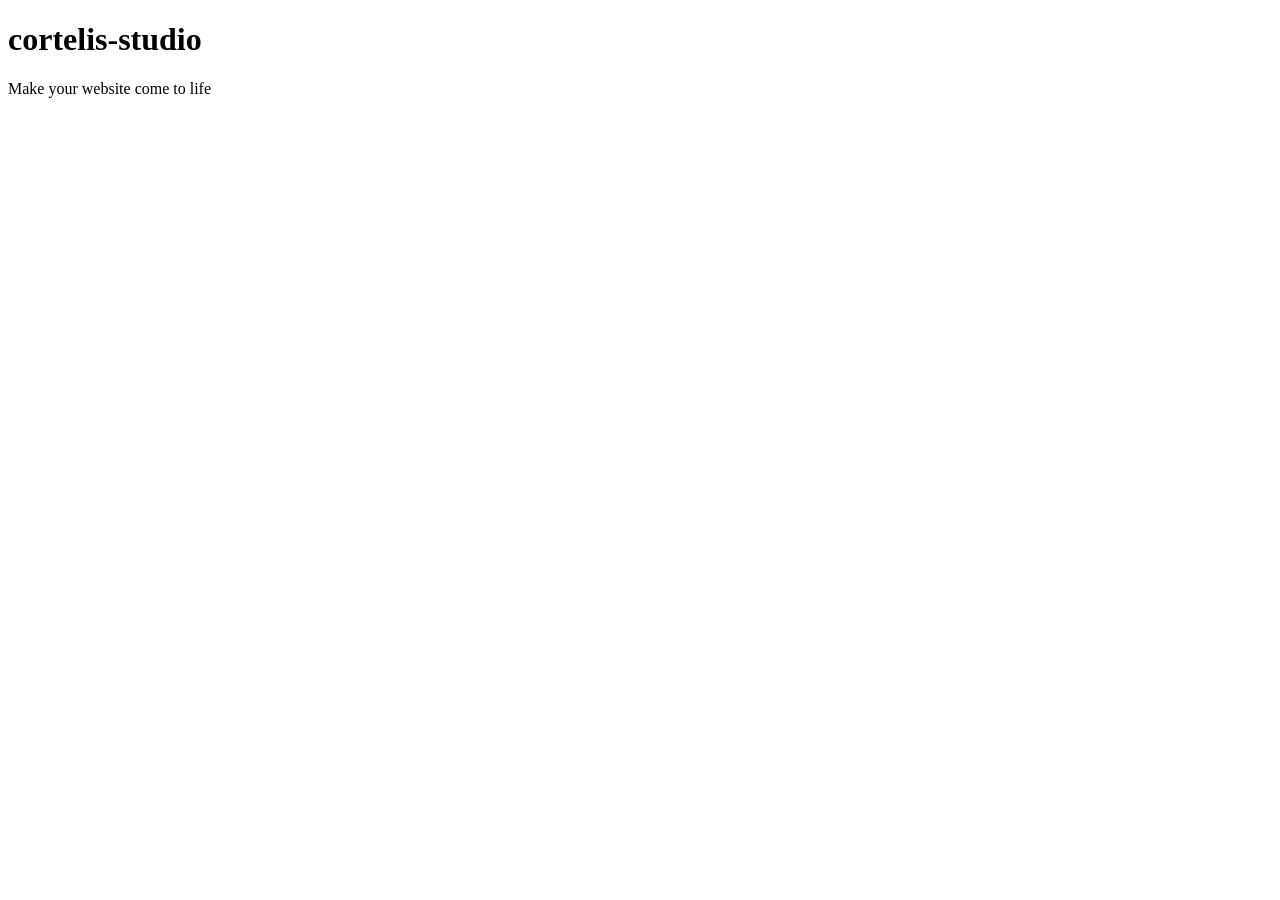
<file: Littlestarter/Index.html>
<!DOCTYPE html>
<html lang="en">
<head>
    <meta charset="UTF-8">
    <meta name="viewport" content="width=device-width, initial-scale=1.0">
    <title>cortelis-studio</title>
</head>
<body>
    <h1>cortelis-studio</h1>
    <p>Make your website come to life</p>
</body>
</html>
</file>
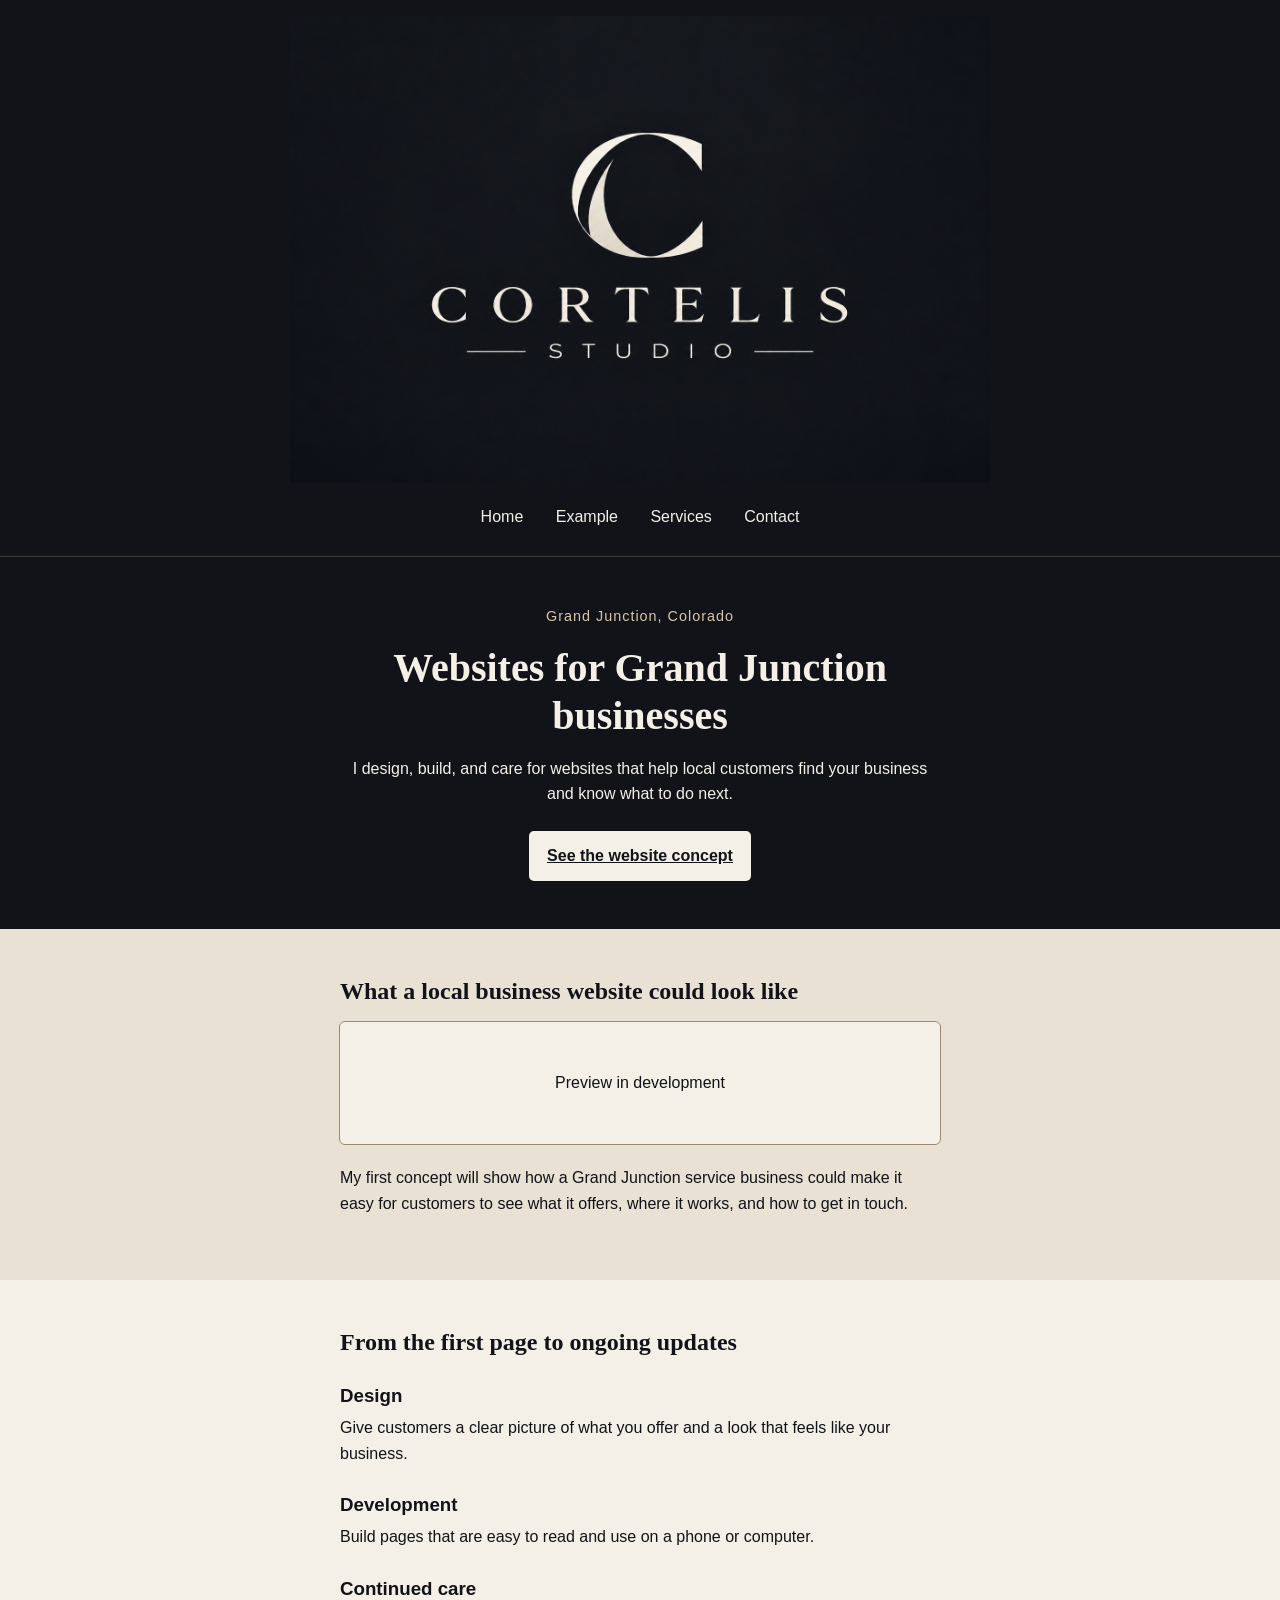
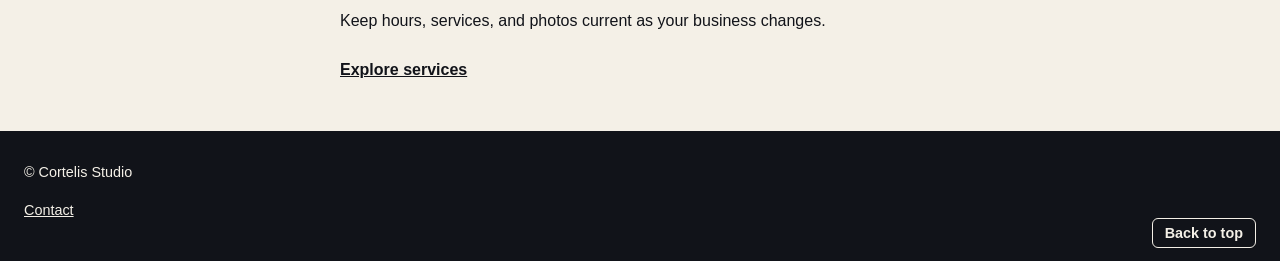
<file: Littlestarter/index.html>
<!DOCTYPE html>
<html lang="en">
<head>
    <meta charset="UTF-8">
    <meta name="viewport" content="width=device-width, initial-scale=1.0">
    <link rel="stylesheet" href="style.css">
    <title>Cortelis Studio | Grand Junction Web Design</title>
</head>
<body>
    <header>
        <div id="top">
            <img class="logo" src="images/Cortelis Studio.png" alt="Cortelis Studio">
            <nav>
                <ul class="site-nav">
                    <li><a href="index.html">Home</a></li>
                    <li><a href="index.html#example">Example</a></li>
                    <li><a href="services.html">Services</a></li>
                    <li><a href="contact.html">Contact</a></li>
                </ul>           
            </nav>
        </div>
    </header>

    <main>
        <section class="hero">
            <p class="eyebrow">Grand Junction, Colorado</p>
            <h1>Websites for Grand Junction businesses</h1>
            <p>I design, build, and care for websites that help local customers find your business and know what to do next.</p>
            <a class="button-link" href="#portfolio">See the website concept</a>
        </section>

        <section class="content-section muted-section" id="portfolio">
            <h2>What a local business website could look like</h2>
            <div class="project-preview">
                <!-- When the screenshot is ready, replace this paragraph with:
                <img class="project-image" src="images/first-concept.png" alt="Describe what the screenshot shows">
                -->
                <p class="project-status">Preview in development</p>
            </div>
            <p>My first concept will show how a Grand Junction service business could make it easy for customers to see what it offers, where it works, and how to get in touch.</p>
        </section>

        <section class="content-section">
            <h2>From the first page to ongoing updates</h2>
            <div class="on-hover">
                <h3>Design</h3>
                <p>Give customers a clear picture of what you offer and a look that feels like your business.</p>
            </div>
            <div class="on-hover">
                <h3>Development</h3>
                <p>Build pages that are easy to read and use on a phone or computer.</p>
            </div>
            <div class="on-hover">
                <h3>Continued care</h3>
                <p>Keep hours, services, and photos current as your business changes.</p>
            <a class="text-link" href="services.html">Explore services</a>
            </div>
        </section>
    </main>

    <footer id="footer">
        <p>&copy; Cortelis Studio</p>
        <a href="contact.html">Contact</a>
        <div>
            <a id="back-to-top" href="#top">Back to top</a>
        </div>
    </footer>
</body>
</html>
</file>
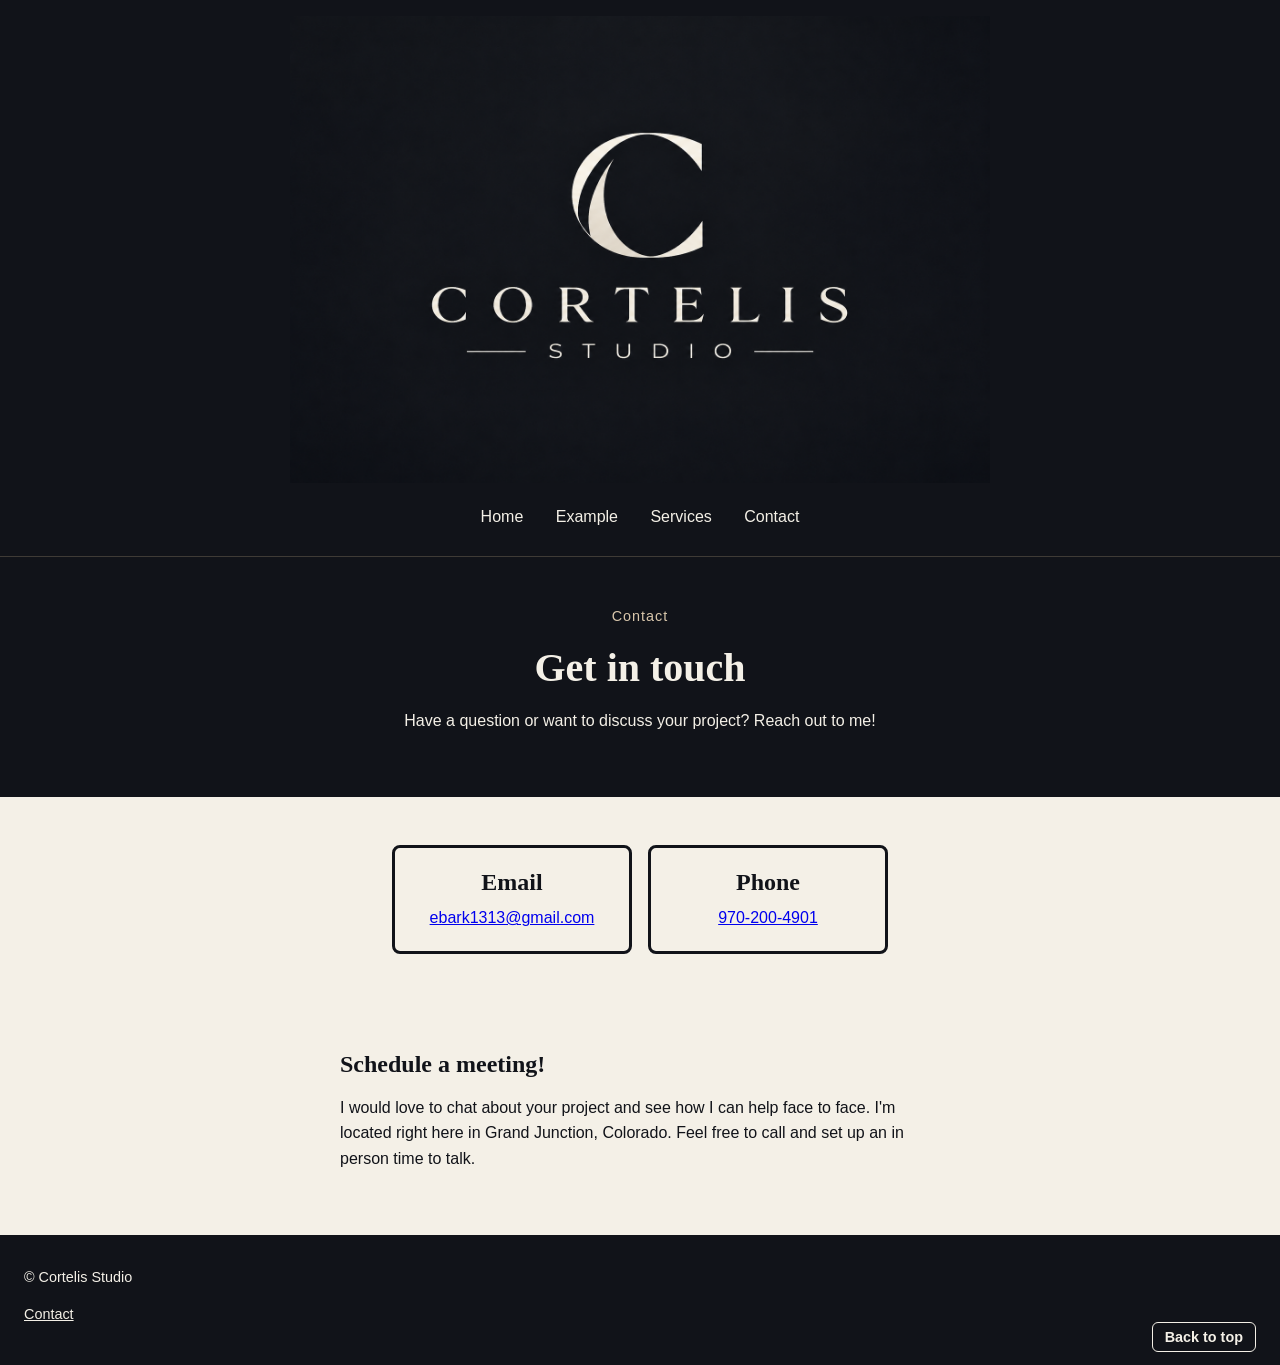
<file: Littlestarter/contact.html>
<!DOCTYPE html>
<html lang="en">
<head>
    <meta charset="UTF-8">
    <meta name="viewport" content="width=device-width, initial-scale=1.0">
    <link rel="stylesheet" href="style.css">
    <title>Cortelis Studio | Contact</title>
</head>
<body>
    <header>
        <img class="logo" src="images/Cortelis Studio.png" alt="Cortelis Studio">
        <nav>
            <ul class="site-nav">
                <li><a href="index.html">Home</a></li>
                <li><a href="index.html#example">Example</a></li>
                <li><a href="services.html">Services</a></li>
                <li><a href="contact.html">Contact</a></li>
            </ul>
        </nav>
    </header>

    <main id="main-contact">
        <section class="hero">
            <p class="eyebrow">Contact</p>
            <h1>Get in touch</h1>
            <p>Have a question or want to discuss your project? Reach out to me!</p>
        </section>
        <section id="contact-section" class="content-section" aria-label="Contact methods">
            <div class="contact-box">
                <h2>Email</h2>
                <p><a href="mailto:ebark1313@gmail.com">ebark1313@gmail.com</a></p>
            </div>
            <div class="contact-box">
                <h2>Phone</h2>
                <p><a href="tel:+19702004901">970-200-4901</a></p>
            </div>
        </section>
        <section id="schedule-meeting" class="content-section">
            <div>
                <h2>Schedule a meeting!</h2>
                <p>I would love to chat about your project and see how I can help face to face. I'm located right here in Grand Junction, Colorado. Feel free to call and set up an in person time to talk.</p>
            </div>
        </section>
    </main>

   <footer id="footer">
        <p>&copy; Cortelis Studio</p>
        <a href="contact.html">Contact</a>
        <div>
            <a id="back-to-top" href="#top">Back to top</a>
        </div>
    </footer>
</body>
</html>
</file>
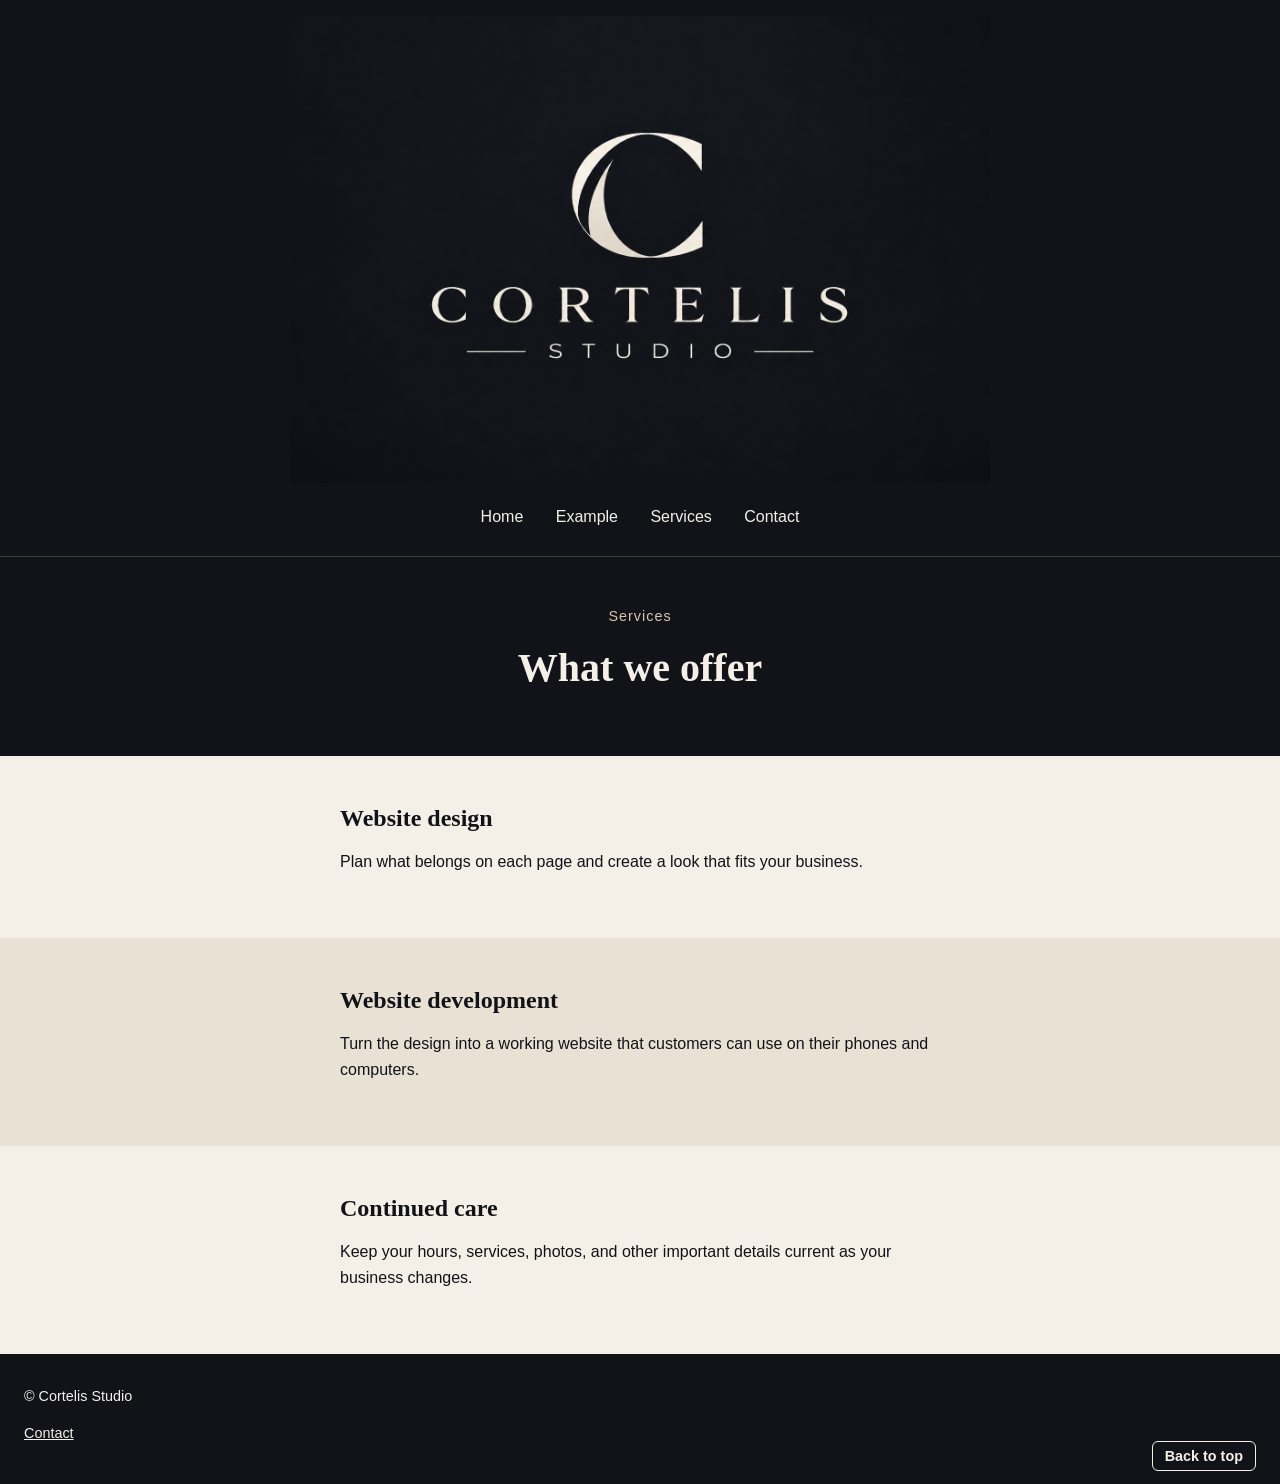
<file: Littlestarter/services.html>
<!DOCTYPE html>
<html lang="en">
<head>
    <meta charset="UTF-8">
    <meta name="viewport" content="width=device-width, initial-scale=1.0">
    <link rel="stylesheet" href="style.css">
    <title>Cortelis Studio | Services</title>
</head>
<body>
    <header>
        <img class="logo" src="images/Cortelis Studio.png" alt="Cortelis Studio">
        <nav>
            <ul class="site-nav">
                <li><a href="index.html">Home</a></li>
                <li><a href="index.html#example">Example</a></li>
                <li><a href="services.html">Services</a></li>
                <li><a href="contact.html">Contact</a></li>
            </ul>
        </nav>
    </header>

    <main id="main-services">
        <section class="hero">
            <p class="eyebrow">Services</p>
            <h1>What we offer</h1>
        </section>

        <section class="content-section">
            <div>
                <h2>Website design</h2>
                <p>Plan what belongs on each page and create a look that fits your business.</p>
            </div>
        </section>

        <section class="content-section muted-section">
            <div>
                <h2>Website development</h2>
                <p>Turn the design into a working website that customers can use on their phones and computers.</p>
            </div>
        </section>

        <section class="content-section">
            <div>
                <h2>Continued care</h2>
                <p>Keep your hours, services, photos, and other important details current as your business changes.</p>
            </div>
        </section>
    </main>

   <footer id="footer">
        <p>&copy; Cortelis Studio</p>
        <a href="contact.html">Contact</a>
        <div>
            <a id="back-to-top" href="#top">Back to top</a>
        </div>
    </footer>
</body>
</html>
</file>
<file: Littlestarter/style.css>
/* type selectors */

body {
    margin: 0;
    background-color: #F4F0E7;
    color: #111319;
    font-family: Arial, sans-serif;
    line-height: 1.6;
}

header,
footer {
    background-color: #111319;
    color: #F4F0E7;
    padding: 16px 24px;
    text-align: center;
}

footer a{
    color: #F4F0E7;

}

header {
    border-bottom: 1px solid #3F3B36;
}

/* class selectors */

.logo {
    width: 90%;
    max-width: 700px;
    height: auto;
}

.site-nav {
    list-style-type: none;
    margin: 4px 0 0;
    padding: 0;
}

.site-nav li {
    display: inline-block;
    margin: 0 4px;
}
.site-nav a {
    color: #F4F0E7;
    display: inline-block;
    padding: 10px;
    text-decoration: none;
}

.hero,
.content-section {
    padding: 48px 24px;
}
footer img {
    width: 30px;
    height: 30px;

}
.hero {
    background-color: #111319;
    color: #F4F0E7;
    text-align: center;
}

.hero h1,
.content-section h2 {
    max-width: 600px;
    margin: 0 auto 16px;
    font-family: Georgia, serif;
    line-height: 1.2;
}

.hero h1 {
    font-size: 2.5rem;
}

.hero p,
.content-section p,
.content-section h3 {
    max-width: 600px;
    margin: 0 auto 16px;
}

.content-section h3 {
    margin: 24px auto 4px;
}

.eyebrow {
    color: #D8C6AB;
    font-size: 0.9rem;
    letter-spacing: 1px;
}

.button-link {
    display: inline-block;
    margin-top: 8px;
    background-color: #F4F0E7;
    color: #111319;
    border-radius: 5px;
    padding: 12px 18px;
    font-weight: bold;
}

.muted-section {
    background-color: #E9E1D4;
}

.project-preview {
    max-width: 600px;
    margin: 0 auto 20px;
    background-color: #F4F0E7;
    border: 1px solid #9A8871;
    border-radius: 6px;
    overflow: hidden;
}

.project-preview .project-status {
    margin: 0;
    padding: 48px 16px;
    text-align: center;
}

.project-image {
    display: block;
    width: 100%;
    height: auto;
}

.text-link {
    display: block;
    max-width: 600px;
    margin: 24px auto 0;
    color: #111319;
    font-weight: bold;
}

.contact-box {
    box-sizing: border-box;
    width: 240px;
    max-width: 100%;
    padding: 20px;
    border: 3px solid #111319;
    border-radius: 8px;
    text-align: center;
    overflow-wrap: anywhere;
}

.contact-box h2 {
    margin-bottom: 8px;
}

.contact-box p {
    margin-bottom: 0;
}


/* id selectors */

#main-contact #schedule-meeting {
    display: block;
}

#back-to-top {
    color: #F4F0E7;
    background-color: #111319;
    border: 1px solid #F4F0E7;
    border-radius: 6px;
    padding: 6px 12px;
    text-decoration: none;
    font-weight: bold;
}

#contact-section {
    display: flex;
    flex-wrap: wrap;
    justify-content: center;
    gap: 16px;
}

#footer {
    font-size: 0.9rem;
    text-align: left;
}

#footer div {
    text-decoration: none;
    text-align: right;
}

/* psuedo-classes */


/* this adds a background when someone tabs and a link recieves focus */
.site-nav a:focus {
    background-color: #af7b3c;
    text-decoration: none;
}

/* this adds an underline when someone hovers over a link */
.site-nav a:hover {
    text-decoration: underline;
}

/* .on-hover:hover {
    background-color: #d6bd9d;
    border-radius: 6px;
    border:#fdfdfd solid 1px;
} */
</file>
